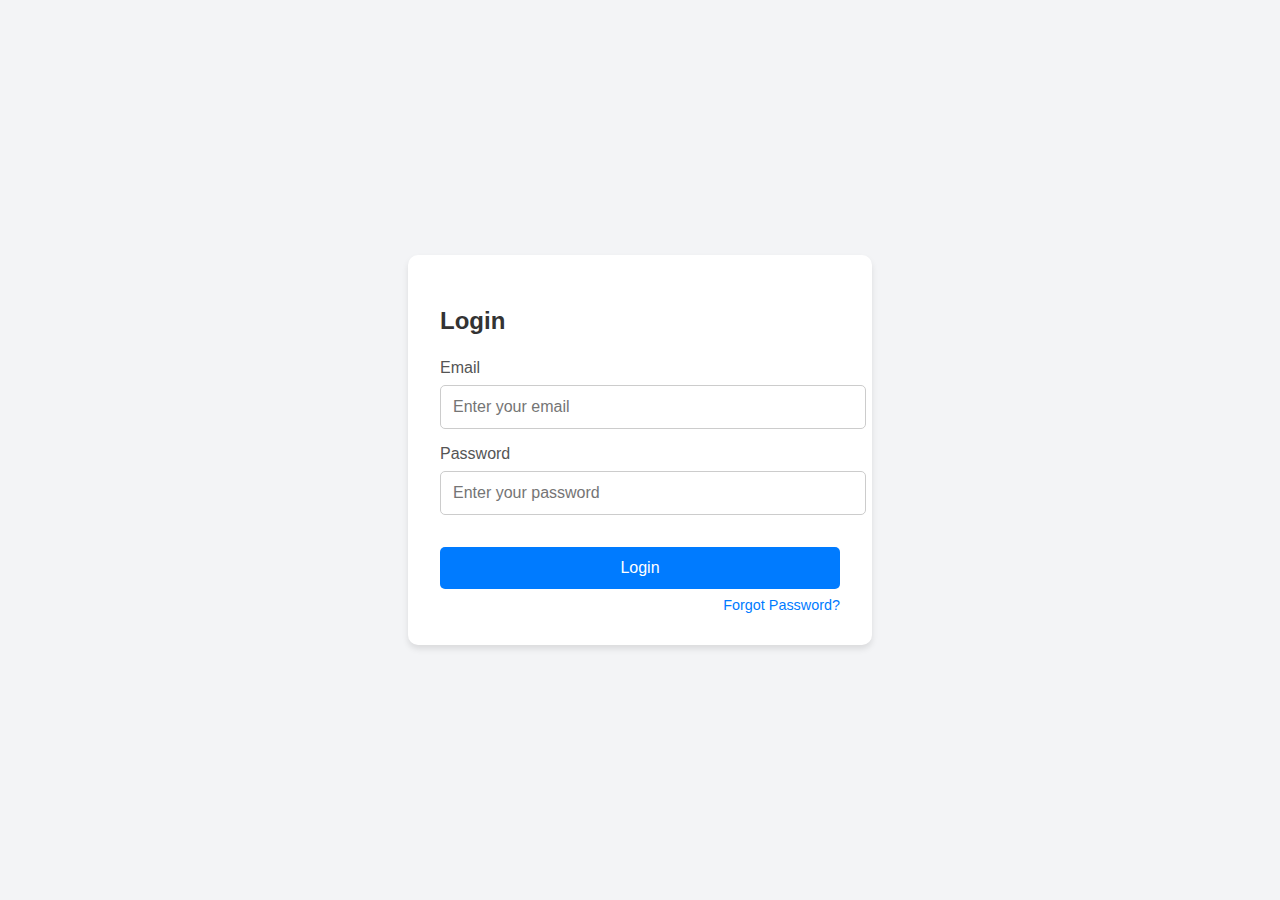
<file: login.html>
<!DOCTYPE html>
<html lang="en">
<head>
  <meta charset="UTF-8">
  <meta name="viewport" content="width=device-width, initial-scale=1.0">
  <title>Login Page</title>
  <style>
    body {
      font-family: Arial, sans-serif;
      background-color: #f3f4f6;
      display: flex;
      justify-content: center;
      align-items: center;
      height: 100vh;
      margin: 0;
    }
    .login-container {
      background: #ffffff;
      padding: 2rem;
      border-radius: 10px;
      box-shadow: 0 4px 6px rgba(0, 0, 0, 0.1);
      width: 100%;
      max-width: 400px;
    }
    .login-container h2 {
      margin-bottom: 1.5rem;
      color: #333333;
    }
    .form-group {
      margin-bottom: 1rem;
    }
    .form-group label {
      display: block;
      margin-bottom: 0.5rem;
      color: #555555;
    }
    .form-group input {
      width: 100%;
      padding: 0.75rem;
      border: 1px solid #ccc;
      border-radius: 5px;
      font-size: 1rem;
    }
    .form-group input:focus {
      border-color: #007bff;
      outline: none;
    }
    .btn {
      display: inline-block;
      width: 100%;
      padding: 0.75rem;
      background-color: #007bff;
      color: #ffffff;
      text-align: center;
      border: none;
      border-radius: 5px;
      font-size: 1rem;
      cursor: pointer;
      margin-top: 1rem;
    }
    .btn:hover {
      background-color: #0056b3;
    }
    .forgot-password {
      display: block;
      text-align: right;
      margin-top: 0.5rem;
      font-size: 0.9rem;
      color: #007bff;
      text-decoration: none;
    }
    .forgot-password:hover {
      text-decoration: underline;
    }
  </style>
</head>
<body>
  <div class="login-container">
    <h2>Login</h2>
    <form action="/login" method="POST">
      <div class="form-group">
        <label for="email">Email</label>
        <input type="email" id="email" name="email" placeholder="Enter your email" required>
      </div>
      <div class="form-group">
        <label for="password">Password</label>
        <input type="password" id="password" name="password" placeholder="Enter your password" required>
      </div>
      <button type="submit" class="btn">Login</button>
      <a href="/forgot-password" class="forgot-password">Forgot Password?</a>
    </form>
  </div>
</body>
</html>
</file>
